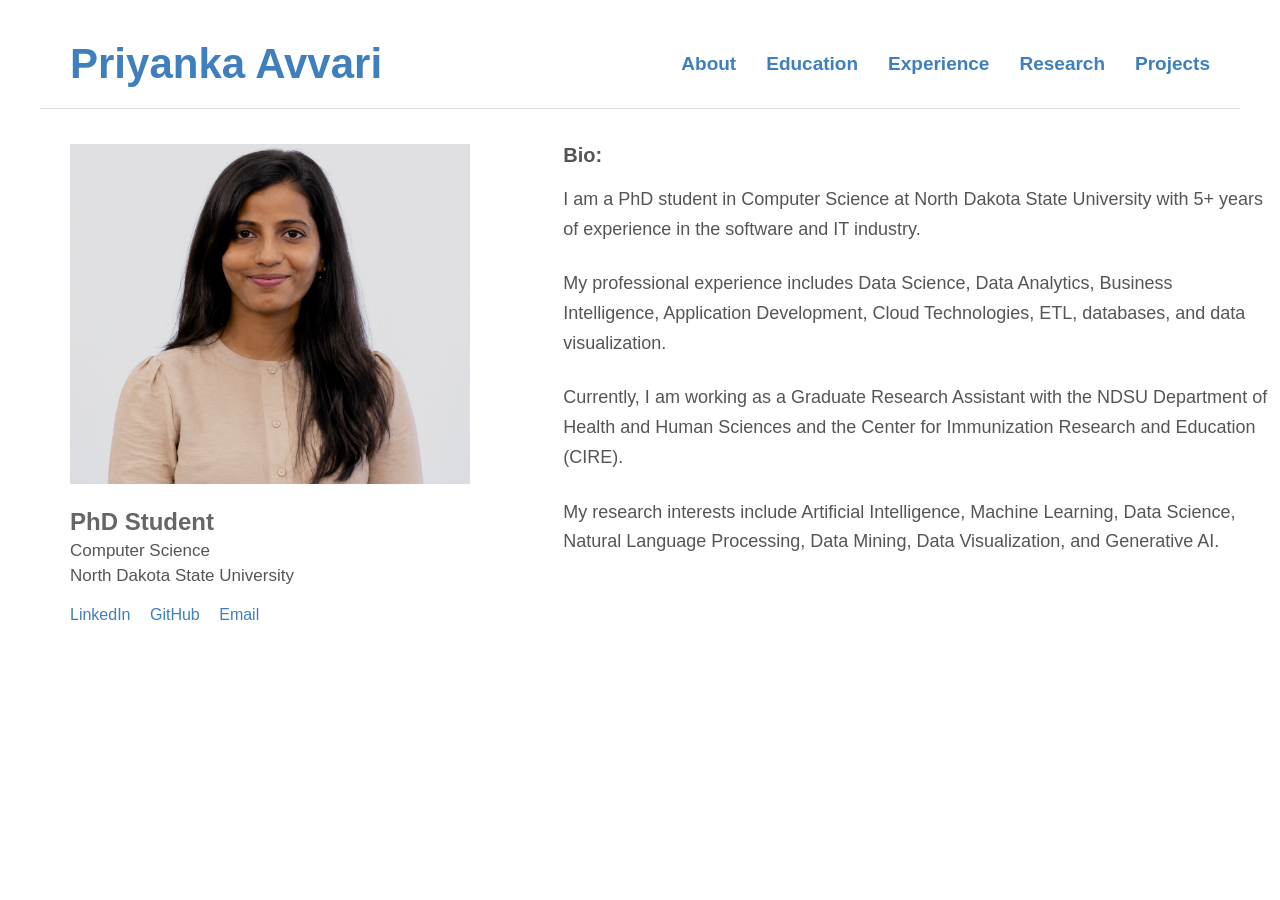
<file: index.html>
<!DOCTYPE html>
<html lang="en">

<head>
    <meta charset="UTF-8">
    <meta name="viewport" content="width=device-width, initial-scale=1.0">

    <title>Priyanka Avvari</title>

    <link rel="stylesheet" href="style.css">
</head>

<body>

    <header>

        <div class="name">
            Priyanka Avvari
        </div>

        <nav>
            <a href="index.html">About</a>
            <a href="education.html">Education</a>
            <a href="experience.html">Experience</a>
            <a href="research.html">Research</a>
            <a href="projects.html">Projects</a>
        </nav>

    </header>


    <main>

        <section class="profile">

            <img src="profile-picture.jpeg"
     alt="Priyanka Avvari"
     class="profile-picture">

            <h2>PhD Student</h2>

            <p>Computer Science</p>

            <p>North Dakota State University</p>

            <div class="links">
                <a href="https://www.linkedin.com/in/priyankaavvari/"target="_blank">LinkedIn</a>
                <a href="https://github.com/Priyankaavvari98"target="_blank">GitHub</a>
                <a href="https://mail.google.com/mail/?view=cm&fs=1&to=priyanka.avvari@ndsu.edu"target="_blank">Email</a>
            </div>

        </section>


        <section class="bio">

            <h2>Bio:</h2>

            <p>
                I am a PhD student in Computer Science at North Dakota
                State University with 5+ years of experience in the
                software and IT industry.
            </p>

            <p>
                My professional experience includes Data Science,
                Data Analytics, Business Intelligence, Application
                Development, Cloud Technologies, ETL, databases,
                and data visualization.
            </p>

            <p>
                Currently, I am working as a Graduate Research Assistant
                with the NDSU Department of Health and Human Sciences
                and the Center for Immunization Research and Education
                (CIRE).
            </p>

            <p>
                My research interests include Artificial Intelligence,
                Machine Learning, Data Science, Natural Language
                Processing, Data Mining, Data Visualization, and
                Generative AI.
            </p>
            

        </section>

    </main>

</body>

</html>
</file>
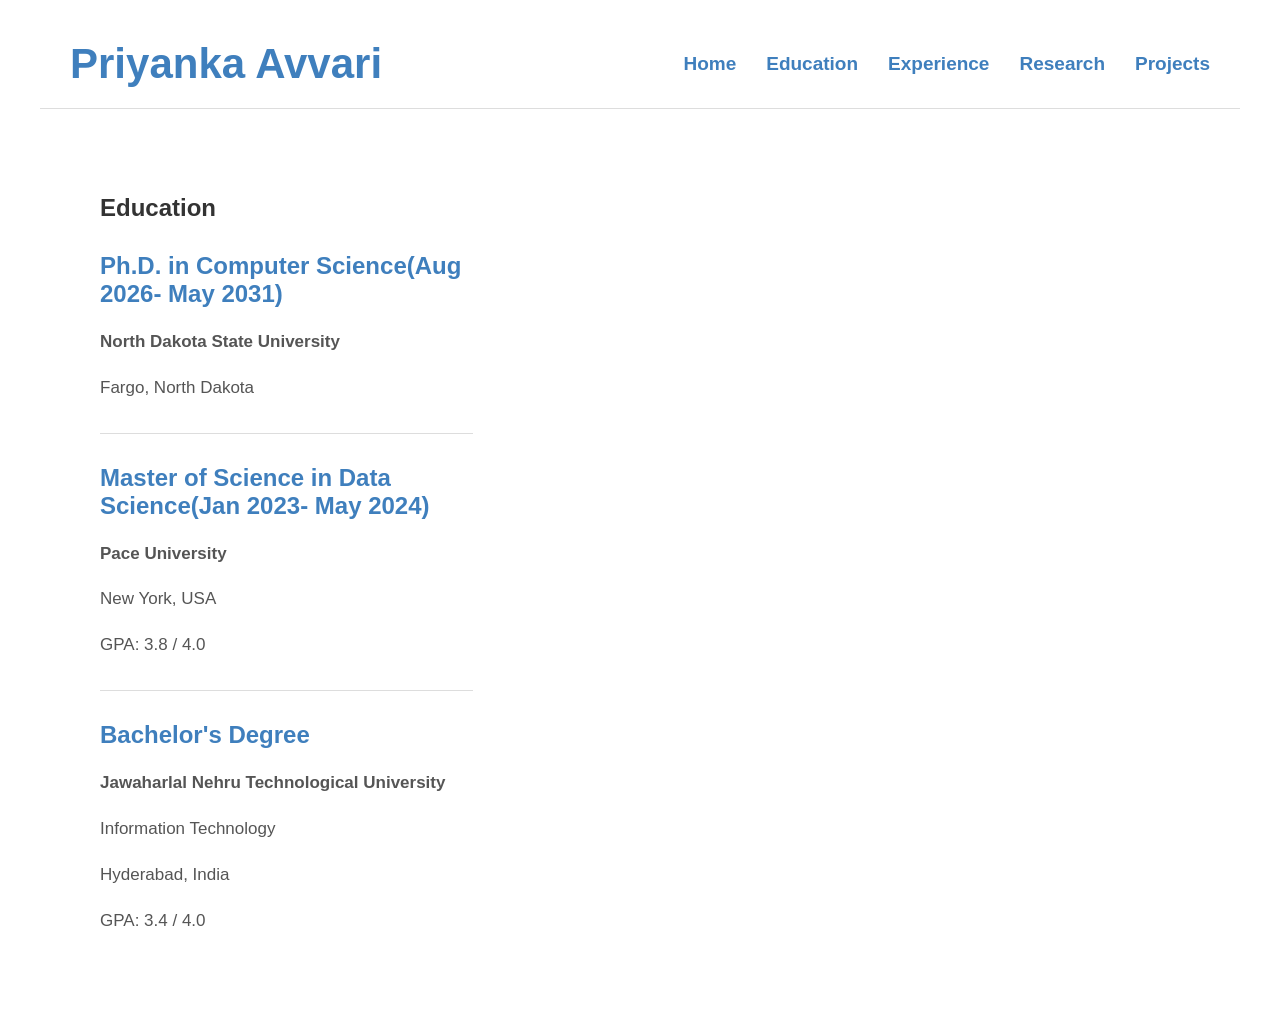
<file: education.html>
<!DOCTYPE html>
<html lang="en">

<head>
    <meta charset="UTF-8">
    <meta name="viewport" content="width=device-width, initial-scale=1.0">

    <title>Education - Priyanka Avvari</title>

    <link rel="stylesheet" href="style.css">
</head>

<body>

    <header>

        <div class="name">
            Priyanka Avvari
        </div>

        <nav>
            <a href="index.html">Home</a>
            <a href="education.html">Education</a>
            <a href="experience.html">Experience</a>
            <a href="research.html">Research</a>
            <a href="projects.html">Projects</a>
        </nav>

    </header>


    <main>

        <section class="page-content">

            <h1>Education</h1>


            <h2>Ph.D. in Computer Science(Aug 2026- May 2031)</h2>

            <p>
                <strong>North Dakota State University</strong>
            </p>

            <p>
                Fargo, North Dakota
            </p>

           


            <hr>


            <h2>Master of Science in Data Science(Jan 2023- May 2024)</h2>

            <p>
                <strong>Pace University</strong>
            </p>

            <p>
                New York, USA
            </p>

            <p>
                GPA: 3.8 / 4.0
            </p>


            <hr>


            <h2>Bachelor's Degree</h2>

            <p>
                <strong>Jawaharlal Nehru Technological University</strong>
            </p>

            <p>
                Information Technology
            </p>
          <p>
                Hyderabad, India
            </p>
          <p>
               GPA: 3.4 / 4.0
            </p>

        </section>

    </main>


</body>
</html>
</file>
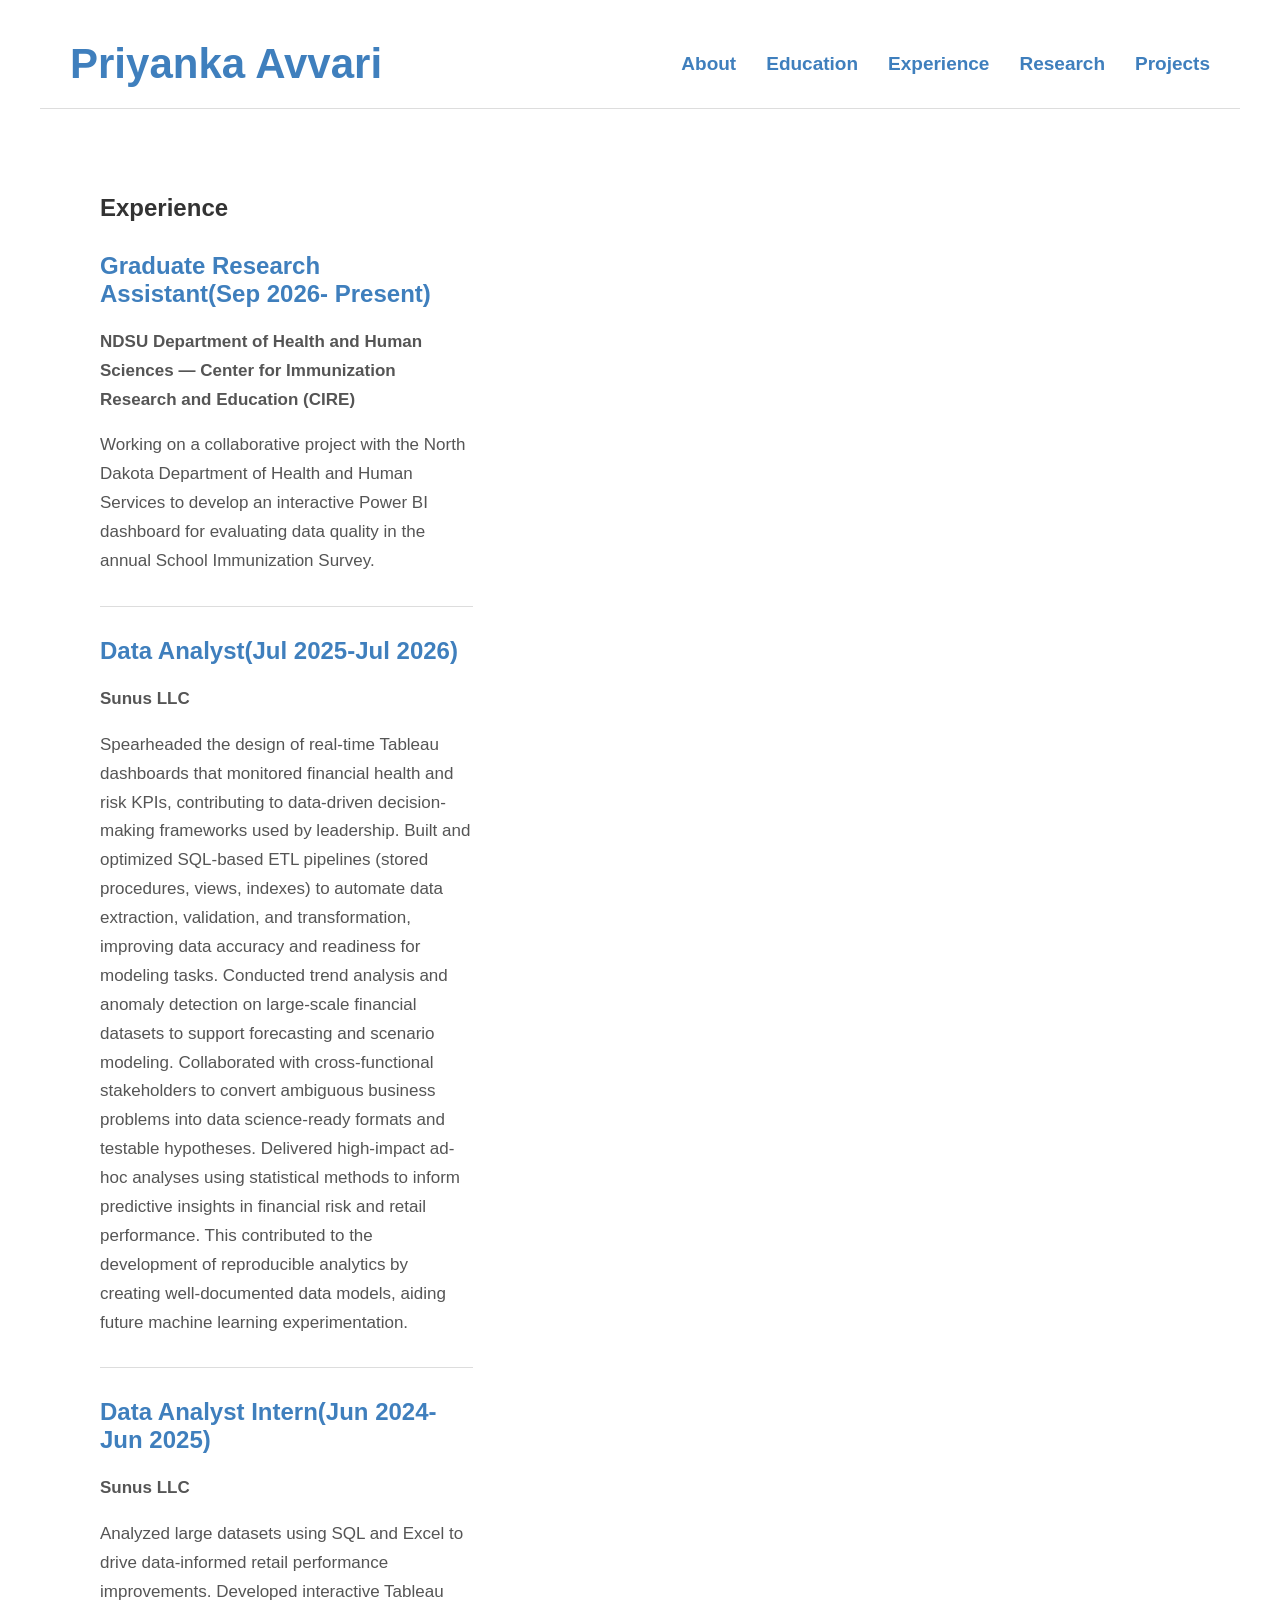
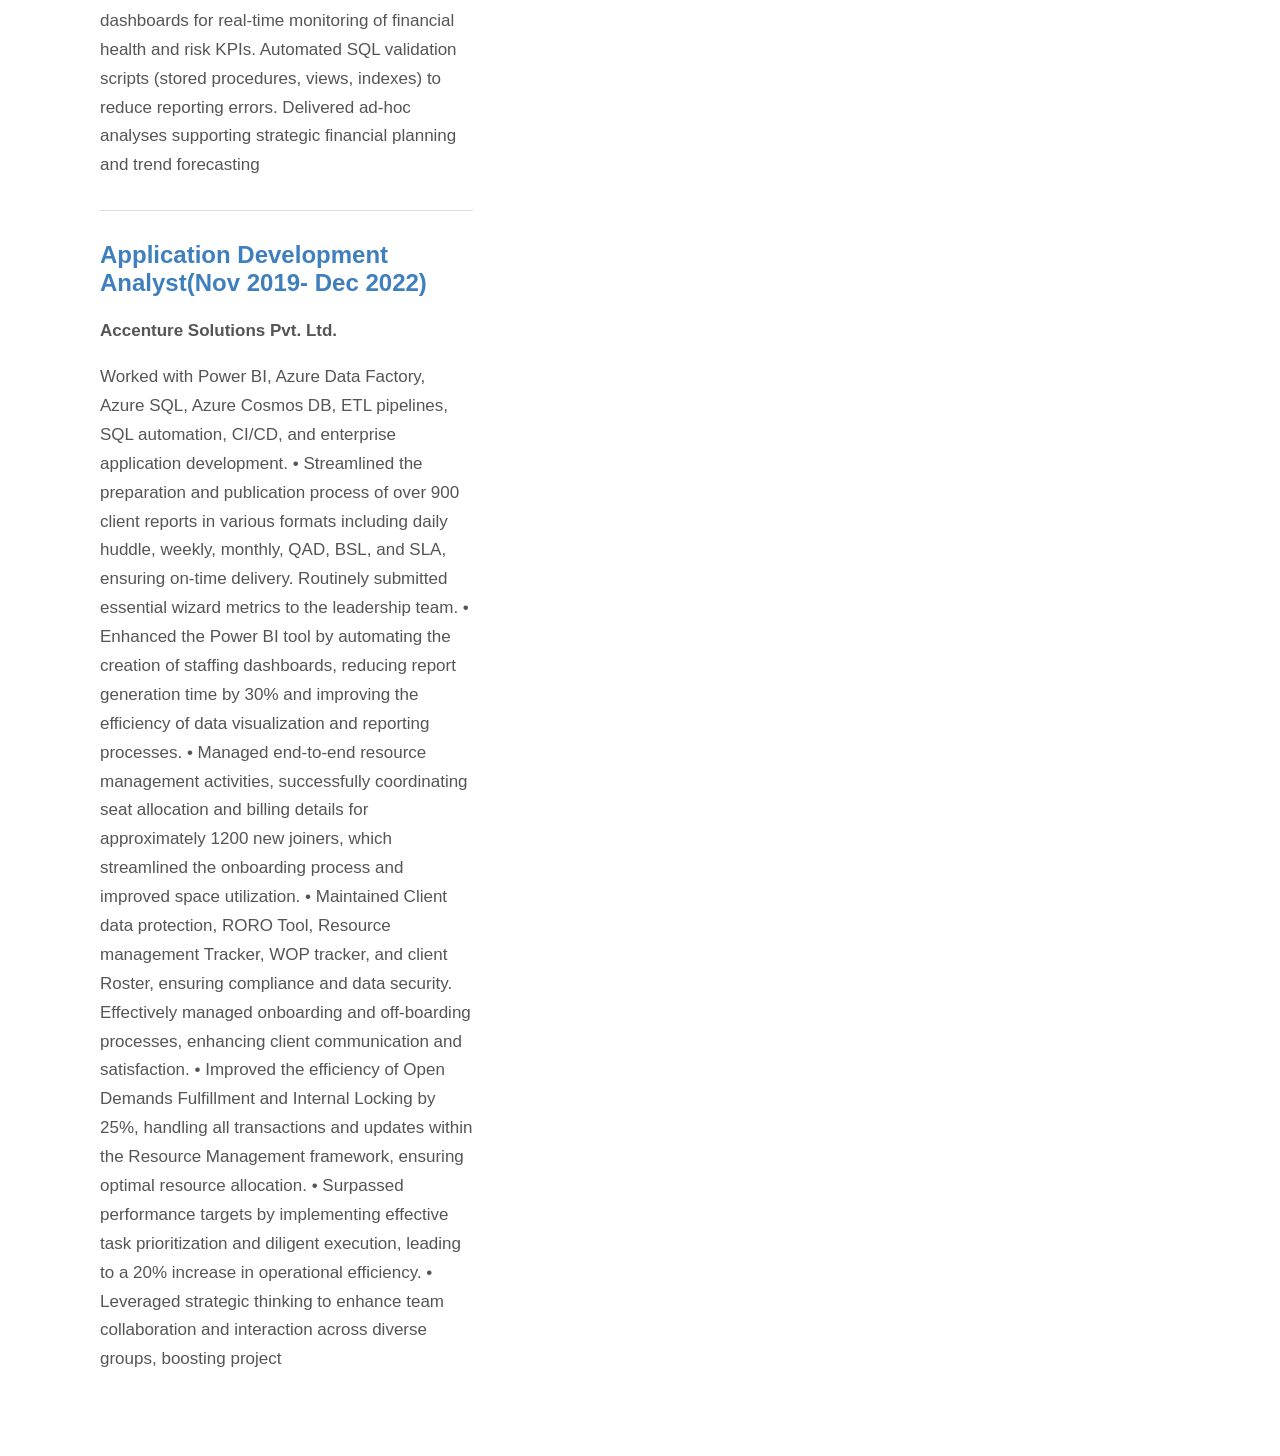
<file: experience.html>
<!DOCTYPE html>
<html lang="en">

<head>

    <meta charset="UTF-8">

    <meta name="viewport"
          content="width=device-width, initial-scale=1.0">

    <title>Experience | Priyanka Avvari</title>

    <link rel="stylesheet" href="style.css">

</head>

<body>

<header>

    <div class="name">
        Priyanka Avvari
    </div>

    <nav>
        <a href="index.html">About</a>
        <a href="education.html">Education</a>
        <a href="experience.html">Experience</a>
        <a href="research.html">Research</a>
        <a href="projects.html">Projects</a>
    </nav>

</header>


<main>

<section class="page-content">

    <h1>Experience</h1>

    <h2>Graduate Research Assistant(Sep 2026- Present)</h2>

    <p>
        <strong>
            NDSU Department of Health and Human Sciences —
            Center for Immunization Research and Education (CIRE)
        </strong>
    </p>

    <p>
        Working on a collaborative project with the North Dakota
        Department of Health and Human Services to develop an
        interactive Power BI dashboard for evaluating data quality
        in the annual School Immunization Survey.
    </p>

    <hr>

    <h2>Data Analyst(Jul 2025-Jul 2026)</h2>

    <p>
        <strong>Sunus LLC</strong>
    </p>

    <p>
Spearheaded the design of real-time Tableau dashboards that monitored financial health and risk KPIs, contributing to data-driven decision-making frameworks used by leadership.
Built and optimized SQL-based ETL pipelines (stored procedures, views, indexes) to automate data extraction, validation, and transformation, improving data accuracy and readiness for modeling tasks.
Conducted trend analysis and anomaly detection on large-scale financial datasets to support forecasting and scenario modeling.
Collaborated with cross-functional stakeholders to convert ambiguous business problems into data science-ready formats and testable hypotheses.
Delivered high-impact ad-hoc analyses using statistical methods to inform predictive insights in financial risk and retail performance.
This contributed to the development of reproducible analytics by creating well-documented data models, aiding future machine learning experimentation.

    </p>

    <hr>

    <h2>Data Analyst Intern(Jun 2024- Jun 2025)</h2>

    <p>
        <strong>Sunus LLC</strong>
    </p>

    <p>
    Analyzed large datasets using SQL and Excel to drive data-informed retail performance improvements.
	Developed interactive Tableau dashboards for real-time monitoring of financial health and risk KPIs.
	Automated SQL validation scripts (stored procedures, views, indexes) to reduce reporting errors.
	Delivered ad-hoc analyses supporting strategic financial planning and trend forecasting

    </p>

    <hr>

    <h2>Application Development Analyst(Nov 2019- Dec 2022)</h2>

    <p>
        <strong>Accenture Solutions Pvt. Ltd.</strong>
    </p>

    <p>
        Worked with Power BI, Azure Data Factory, Azure SQL,
        Azure Cosmos DB, ETL pipelines, SQL automation,
        CI/CD, and enterprise application development.
        •	Streamlined the preparation and publication process of over 900 client reports in various formats including daily huddle, weekly, monthly, QAD, BSL, and SLA, ensuring on-time delivery. Routinely submitted essential wizard metrics to the leadership team. 
•	Enhanced the Power BI tool by automating the creation of staffing dashboards, reducing report generation time by 30% and improving the efficiency of data visualization and reporting processes.
•	 Managed end-to-end resource management activities, successfully coordinating seat allocation and billing details for approximately 1200 new joiners, which streamlined the onboarding process and improved space utilization. 
•	Maintained Client data protection, RORO Tool, Resource management Tracker, WOP tracker, and client Roster, ensuring compliance and data security. Effectively managed onboarding and off-boarding processes, enhancing client communication and satisfaction.
•	Improved the efficiency of Open Demands Fulfillment and Internal Locking by 25%, handling all transactions and updates within the Resource Management framework, ensuring optimal resource allocation.
•	Surpassed performance targets by implementing effective task prioritization and diligent execution, leading to a 20% increase in operational efficiency.
•	Leveraged strategic thinking to enhance team collaboration and interaction across diverse groups, boosting project 
    </p>

</section>

</main>

</body>

</html>
</file>
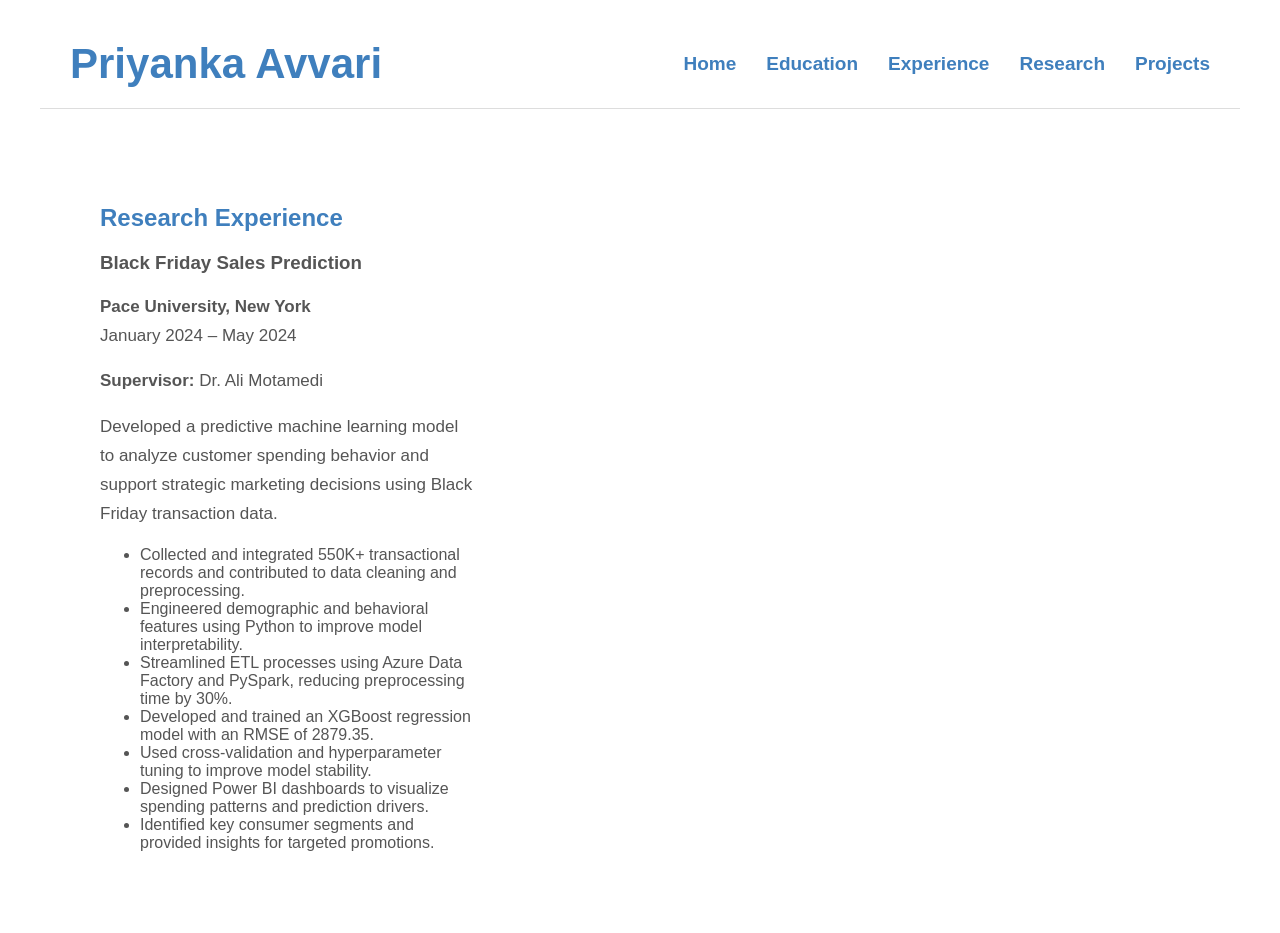
<file: research.html>
<!DOCTYPE html>
<html lang="en">

<head>

    <meta charset="UTF-8">

    <meta name="viewport"
          content="width=device-width, initial-scale=1.0">



    <link rel="stylesheet" href="style.css">

</head>


<body>


    <!-- ==================== HEADER ==================== -->

    <header>

        <div class="name">
            Priyanka Avvari
        </div>

        <nav>

            <a href="index.html">
                Home
            </a>
          <a href="education.html">
                Education
            </a>

            <a href="experience.html">
                Experience
            </a>

            <a href="research.html">
                Research
            </a>

            <a href="projects.html">
                Projects
            </a>

        </nav>

    </header>



    <!-- ==================== RESEARCH CONTENT ==================== -->

    <main>

        <section class="page-content">


            


            <!-- ==================== RESEARCH EXPERIENCE ==================== -->

            <h2>Research Experience</h2>


            <!-- Black Friday -->

            <h3>
                Black Friday Sales Prediction
            </h3>

            <p>
                <strong>
                    Pace University, New York
                </strong>
                <br>
                January 2024 – May 2024
            </p>

            <p>
                <strong>Supervisor:</strong>
                Dr. Ali Motamedi
            </p>

            <p>
                Developed a predictive machine learning model to analyze
                customer spending behavior and support strategic marketing
                decisions using Black Friday transaction data.
            </p>

            <ul>

                <li>
                    Collected and integrated 550K+ transactional records
                    and contributed to data cleaning and preprocessing.
                </li>

                <li>
                    Engineered demographic and behavioral features using
                    Python to improve model interpretability.
                </li>

                <li>
                    Streamlined ETL processes using Azure Data Factory
                    and PySpark, reducing preprocessing time by 30%.
                </li>

                <li>
                    Developed and trained an XGBoost regression model
                    with an RMSE of 2879.35.
                </li>

                <li>
                    Used cross-validation and hyperparameter tuning
                    to improve model stability.
                </li>

                <li>
                    Designed Power BI dashboards to visualize spending
                    patterns and prediction drivers.
                </li>

                <li>
                    Identified key consumer segments and provided
                    insights for targeted promotions.
                </li>

            </ul>


            

        </section>

    </main>


</body>

</html>
</file>
<file: style.css>
* {
    box-sizing: border-box;
}

body {
    margin: 0;
    font-family: Arial, Helvetica, sans-serif;
    color: #555;
    background: white;
}

header {
    max-width: 1200px;
    margin: 40px auto 0;
    padding: 0 30px 20px;

    display: flex;
    justify-content: space-between;
    align-items: center;

    border-bottom: 1px solid #ddd;
}

.name {
    font-size: 42px;
    font-weight: bold;
    color: #3f7fbd;
}

nav {
    display: flex;
    gap: 30px;
}

nav a {
    color: #3f7fbd;
    text-decoration: none;
    font-size: 19px;
    font-weight: bold;
}

nav a:hover {
    color: #1f5d95;
}

main {
    max-width: 1200px;
    margin: 25px auto;
    padding: 0 30px;

    display: grid;
    grid-template-columns: 38% 62%;
    gap: 60px;
}

.profile {
    padding-top: 10px;
}

.profile-picture {
    width: 100%;
    max-width: 400px;
    height: 340px;
    object-fit: cover;
}

.profile h2 {
    margin-bottom: 5px;
    color: #666;
}

.profile p {
    margin: 5px 0;
    font-size: 17px;
}

.links {
    margin-top: 20px;
}

.links a {
    margin-right: 15px;
    color: #3f7fbd;
    text-decoration: none;
}

.bio {
    padding-top: 10px;
}

.bio h2 {
    display: inline;
    font-size: 20px;
    color: #555;
}

.bio p {
    font-size: 18px;
    line-height: 1.65;
    margin-bottom: 25px;
}
/* Full-width layout for Experience, Research, Projects, etc. */

.page-content {
    max-width: 1100px;
    margin: 40px auto;
    padding: 0 30px;
}

.page-content h1 {
    color: #333;
    margin-bottom: 30px;
}

.page-content h2 {
    color: #3f7fbd;
    margin-top: 30px;
}

.page-content p {
    font-size: 17px;
    line-height: 1.7;
}

.page-content hr {
    border: none;
    border-top: 1px solid #ddd;
    margin: 30px 0;
}

@media (max-width: 800px) {

    header {
        flex-direction: column;
        align-items: flex-start;
        gap: 20px;
    }

    .name {
        font-size: 34px;
    }

    nav {
        flex-wrap: wrap;
        gap: 15px;
    }

    main {
        grid-template-columns: 1fr;
    }

}
</file>
